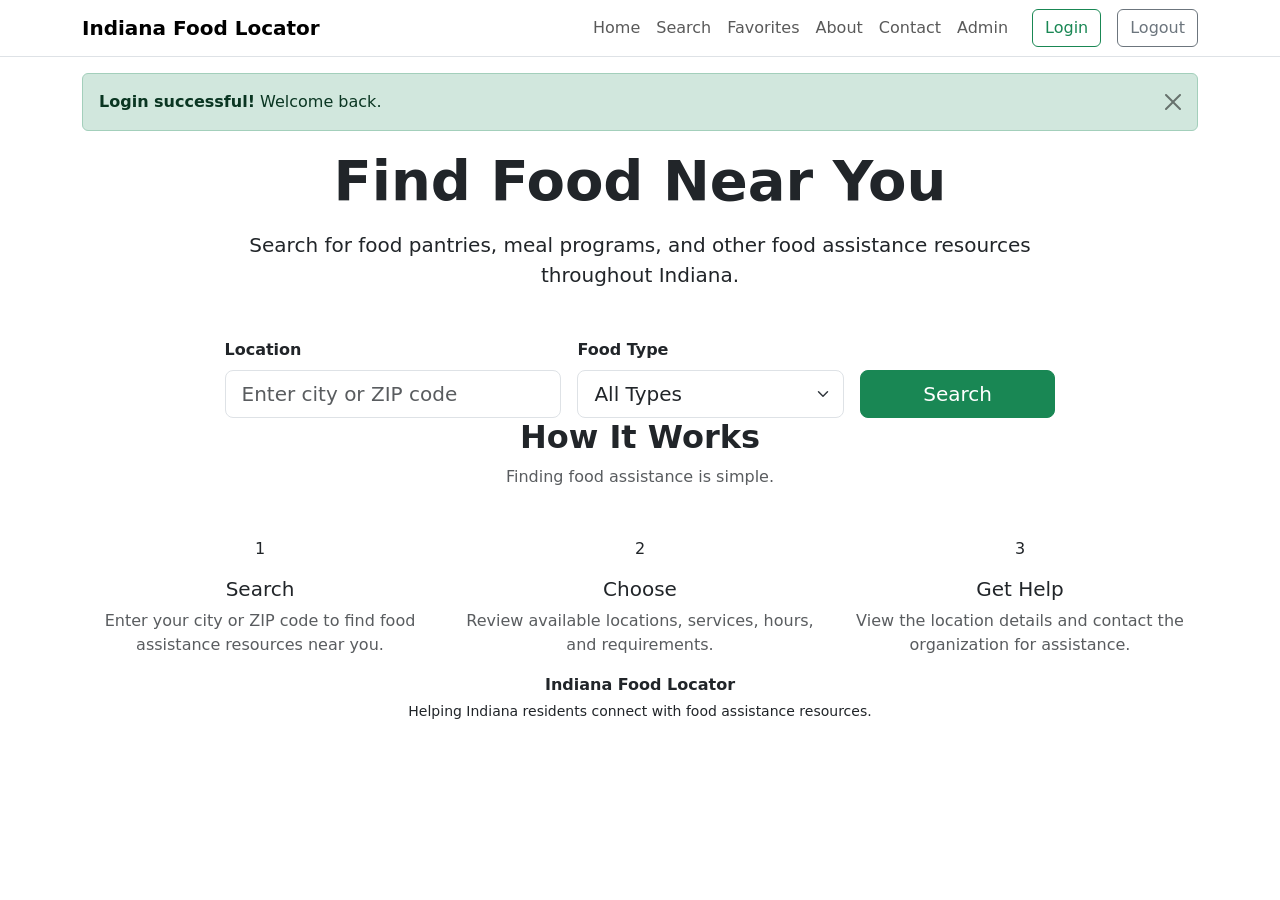
<file: src/main/resources/templates/index.html>
<!DOCTYPE html>
<html lang="en" xmlns:th="http://www.thymeleaf.org" xmlns:sec="http://www.thymeleaf.org/extras/spring-security">

<head>
    <meta charset="UTF-8">

    <meta name="viewport" content="width=device-width, initial-scale=1.0">

    <title>Indiana Food Locator</title>

    <!-- Bootstrap -->
    <link href="https://cdn.jsdelivr.net/npm/bootstrap@5.3.8/dist/css/bootstrap.min.css" rel="stylesheet">

    <!-- Custom CSS -->
    <link rel="stylesheet" th:href="@{/css/style.css}">
</head>

<body>

    <!-- Navigation -->
    <nav class="navbar navbar-expand-lg border-bottom bg-white">

        <div class="container">

            <a class="navbar-brand fw-bold" th:href="@{/}">
                Indiana Food Locator
            </a>

            <button class="navbar-toggler" type="button" data-bs-toggle="collapse" data-bs-target="#navbarNav">

                <span class="navbar-toggler-icon"></span>

            </button>

            <div class="collapse navbar-collapse" id="navbarNav">

                <ul class="navbar-nav ms-auto align-items-lg-center">

                    <li class="nav-item">
                        <a class="nav-link" th:href="@{/}">
                            Home
                        </a>
                    </li>

                    <li class="nav-item">
                        <a class="nav-link" th:href="@{/locations}">
                            Search
                        </a>
                    </li>

                    <li class="nav-item" sec:authorize="isAuthenticated()">

                        <a class="nav-link" th:href="@{/favorites}">
                            Favorites
                        </a>

                    </li>

                    <li class="nav-item">
                        <a class="nav-link" th:href="@{/about}">
                            About
                        </a>
                    </li>

                    <li class="nav-item">
                        <a class="nav-link" th:href="@{/contact}">
                            Contact
                        </a>
                    </li>

                    <li class="nav-item" sec:authorize="hasRole('ADMIN')">

                        <a class="nav-link" th:href="@{/admin/locations}">
                            Admin
                        </a>

                    </li>

                    <li class="nav-item ms-lg-3" sec:authorize="isAnonymous()">

                        <a class="btn btn-outline-success" th:href="@{/login}">
                            Login
                        </a>

                    </li>

                    <li class="nav-item ms-lg-3" sec:authorize="isAuthenticated()">

                        <form th:action="@{/logout}" method="post">

                            <button type="submit" class="btn btn-outline-secondary">
                                Logout
                            </button>

                        </form>

                    </li>

                </ul>


            </div>

        </div>

    </nav>

    <!-- Display login success message for users who have just logged in -->
    <div class="container mt-3" th:if="${param.loginSuccess}">
        <div class="alert alert-success alert-dismissible fade show" role="alert">
            <strong>Login successful!</strong> Welcome back.
            <button type="button" class="btn-close" data-bs-dismiss="alert" aria-label="Close">
            </button>
        </div>
    </div>


    <!-- Hero Section -->
    <section class="home-hero">

        <div class="container">

            <div class="row justify-content-center">

                <div class="col-lg-9 text-center">

                    <h1 class="display-4 fw-bold">
                        Find Food Near You
                    </h1>

                    <p class="lead mt-3">
                        Search for food pantries, meal programs,
                        and other food assistance resources
                        throughout Indiana.
                    </p>


                    <!-- Search Box -->
                    <div class="home-search-box mt-5">

                        <form th:action="@{/locations}" method="get">

                            <div class="row g-3">

                                <!-- Location -->
                                <div class="col-lg-5 text-start">

                                    <label for="location" class="form-label fw-semibold">
                                        Location
                                    </label>

                                    <input type="text" id="location" name="location"
                                        class="form-control form-control-lg" placeholder="Enter city or ZIP code">

                                </div>


                                <!-- Food Type -->
                                <div class="col-lg-4 text-start">

                                    <label for="category" class="form-label fw-semibold">
                                        Food Type
                                    </label>

                                    <select id="category" name="category" class="form-select form-select-lg">

                                        <option value="">
                                            All Types
                                        </option>

                                        <option value="Food Pantry">
                                            Food Pantry
                                        </option>

                                        <option value="Soup Kitchen">
                                            Soup Kitchen
                                        </option>

                                        <option value="Meal Program">
                                            Meal Program
                                        </option>

                                        <option value="Mobile Pantry">
                                            Mobile Pantry
                                        </option>

                                    </select>

                                </div>


                                <!-- Search -->
                                <div class="col-lg-3 d-flex align-items-end">

                                    <button type="submit" class="btn btn-success btn-lg w-100">

                                        Search

                                    </button>

                                </div>

                            </div>

                        </form>

                    </div>

                </div>

            </div>

        </div>

    </section>


    <!-- How It Works -->
    <section class="how-it-works">

        <div class="container">

            <div class="text-center mb-5">

                <h2 class="fw-bold">
                    How It Works
                </h2>

                <p class="text-muted">
                    Finding food assistance is simple.
                </p>

            </div>


            <div class="row g-4 text-center">

                <!-- Step 1 -->
                <div class="col-md-4">

                    <div class="how-card">

                        <div class="step-number">
                            1
                        </div>

                        <h3 class="h5 mt-3">
                            Search
                        </h3>

                        <p class="text-muted">
                            Enter your city or ZIP code to find
                            food assistance resources near you.
                        </p>

                    </div>

                </div>


                <!-- Step 2 -->
                <div class="col-md-4">

                    <div class="how-card">

                        <div class="step-number">
                            2
                        </div>

                        <h3 class="h5 mt-3">
                            Choose
                        </h3>

                        <p class="text-muted">
                            Review available locations,
                            services, hours, and requirements.
                        </p>

                    </div>

                </div>


                <!-- Step 3 -->
                <div class="col-md-4">

                    <div class="how-card">

                        <div class="step-number">
                            3
                        </div>

                        <h3 class="h5 mt-3">
                            Get Help
                        </h3>

                        <p class="text-muted">
                            View the location details and
                            contact the organization for assistance.
                        </p>

                    </div>

                </div>

            </div>

        </div>

    </section>


    <!-- Footer -->
    <footer class="home-footer">

        <div class="container text-center">

            <p class="mb-1 fw-semibold">
                Indiana Food Locator
            </p>

            <p class="small mb-0">
                Helping Indiana residents connect with food assistance resources.
            </p>

        </div>

    </footer>


    <script src="https://cdn.jsdelivr.net/npm/bootstrap@5.3.8/dist/js/bootstrap.bundle.min.js">
    </script>

</body>

</html>
</file>
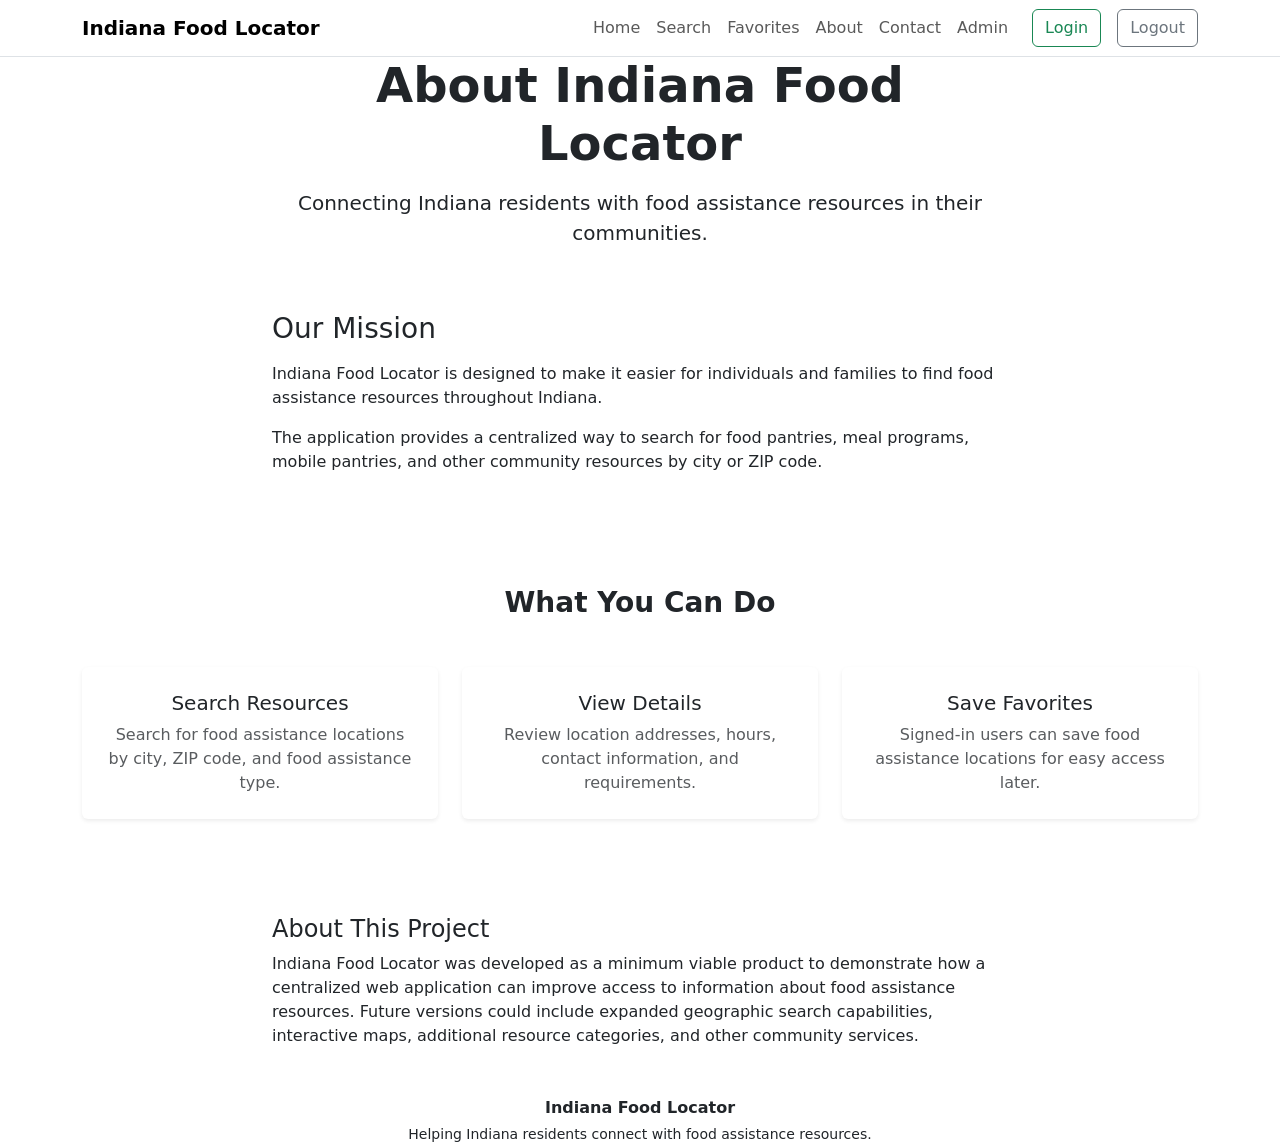
<file: src/main/resources/templates/about.html>
<!DOCTYPE html>
<html lang="en" xmlns:th="http://www.thymeleaf.org" xmlns:sec="http://www.thymeleaf.org/extras/spring-security">

<head>
    <meta charset="UTF-8">
    <meta name="viewport" content="width=device-width, initial-scale=1.0">

    <title>About | Indiana Food Locator</title>

    <link href="https://cdn.jsdelivr.net/npm/bootstrap@5.3.8/dist/css/bootstrap.min.css" rel="stylesheet">

    <link rel="stylesheet" th:href="@{/css/style.css}">
</head>

<body>

    <nav class="navbar navbar-expand-lg border-bottom bg-white">

        <div class="container">

            <a class="navbar-brand fw-bold" th:href="@{/}">
                Indiana Food Locator
            </a>

            <button class="navbar-toggler" type="button" data-bs-toggle="collapse" data-bs-target="#navbarNav">

                <span class="navbar-toggler-icon"></span>

            </button>

            <div class="collapse navbar-collapse" id="navbarNav">

                <ul class="navbar-nav ms-auto align-items-lg-center">

                    <li class="nav-item">
                        <a class="nav-link" th:href="@{/}">
                            Home
                        </a>
                    </li>

                    <li class="nav-item">
                        <a class="nav-link" th:href="@{/locations}">
                            Search
                        </a>
                    </li>

                    <li class="nav-item" sec:authorize="isAuthenticated()">

                        <a class="nav-link" th:href="@{/favorites}">
                            Favorites
                        </a>

                    </li>

                    <li class="nav-item">
                        <a class="nav-link" th:href="@{/about}">
                            About
                        </a>
                    </li>

                    <li class="nav-item">
                        <a class="nav-link" th:href="@{/contact}">
                            Contact
                        </a>
                    </li>

                    <li class="nav-item" sec:authorize="hasRole('ADMIN')">

                        <a class="nav-link" th:href="@{/admin/locations}">
                            Admin
                        </a>

                    </li>

                    <li class="nav-item ms-lg-3" sec:authorize="isAnonymous()">

                        <a class="btn btn-outline-success" th:href="@{/login}">
                            Login
                        </a>

                    </li>

                    <li class="nav-item ms-lg-3" sec:authorize="isAuthenticated()">

                        <form th:action="@{/logout}" method="post">

                            <button type="submit" class="btn btn-outline-secondary">
                                Logout
                            </button>

                        </form>

                    </li>

                </ul>

            </div>

        </div>

    </nav>


    <main>

        <!-- About Hero -->
        <section class="about-hero">

            <div class="container">

                <div class="row justify-content-center">

                    <div class="col-lg-8 text-center">

                        <h1 class="display-5 fw-bold">
                            About Indiana Food Locator
                        </h1>

                        <p class="lead mt-3">
                            Connecting Indiana residents with food assistance
                            resources in their communities.
                        </p>

                    </div>

                </div>

            </div>

        </section>


        <!-- Mission -->
        <section class="py-5">

            <div class="container">

                <div class="row justify-content-center">

                    <div class="col-lg-8">

                        <h2 class="h3 mb-3">
                            Our Mission
                        </h2>

                        <p>
                            Indiana Food Locator is designed to make it easier
                            for individuals and families to find food assistance
                            resources throughout Indiana.
                        </p>

                        <p>
                            The application provides a centralized way to search
                            for food pantries, meal programs, mobile pantries,
                            and other community resources by city or ZIP code.
                        </p>

                    </div>

                </div>

            </div>

        </section>


        <!-- Features -->
        <section class="about-features py-5">

            <div class="container">

                <div class="text-center mb-5">

                    <h2 class="h3 fw-bold">
                        What You Can Do
                    </h2>

                </div>


                <div class="row g-4">

                    <div class="col-md-4">

                        <div class="card h-100 border-0 shadow-sm">

                            <div class="card-body text-center p-4">

                                <h3 class="h5">
                                    Search Resources
                                </h3>

                                <p class="text-muted mb-0">
                                    Search for food assistance locations by
                                    city, ZIP code, and food assistance type.
                                </p>

                            </div>

                        </div>

                    </div>


                    <div class="col-md-4">

                        <div class="card h-100 border-0 shadow-sm">

                            <div class="card-body text-center p-4">

                                <h3 class="h5">
                                    View Details
                                </h3>

                                <p class="text-muted mb-0">
                                    Review location addresses, hours,
                                    contact information, and requirements.
                                </p>

                            </div>

                        </div>

                    </div>


                    <div class="col-md-4">

                        <div class="card h-100 border-0 shadow-sm">

                            <div class="card-body text-center p-4">

                                <h3 class="h5">
                                    Save Favorites
                                </h3>

                                <p class="text-muted mb-0">
                                    Signed-in users can save food assistance
                                    locations for easy access later.
                                </p>

                            </div>

                        </div>

                    </div>

                </div>

            </div>

        </section>


        <!-- MVP note -->
        <section class="py-5">

            <div class="container">

                <div class="row justify-content-center">

                    <div class="col-lg-8">

                        <div class="about-note">

                            <h2 class="h4">
                                About This Project
                            </h2>

                            <p class="mb-0">
                                Indiana Food Locator was developed as a
                                minimum viable product to demonstrate how a
                                centralized web application can improve access
                                to information about food assistance resources.
                                Future versions could include expanded geographic
                                search capabilities, interactive maps, additional
                                resource categories, and other community services.
                            </p>

                        </div>

                    </div>

                </div>

            </div>

        </section>

    </main>


    <footer class="home-footer">

        <div class="container text-center">

            <p class="mb-1 fw-semibold">
                Indiana Food Locator
            </p>

            <p class="small mb-0">
                Helping Indiana residents connect with food assistance resources.
            </p>

        </div>

    </footer>


    <script src="https://cdn.jsdelivr.net/npm/bootstrap@5.3.8/dist/js/bootstrap.bundle.min.js">
    </script>

</body>

</html>
</file>
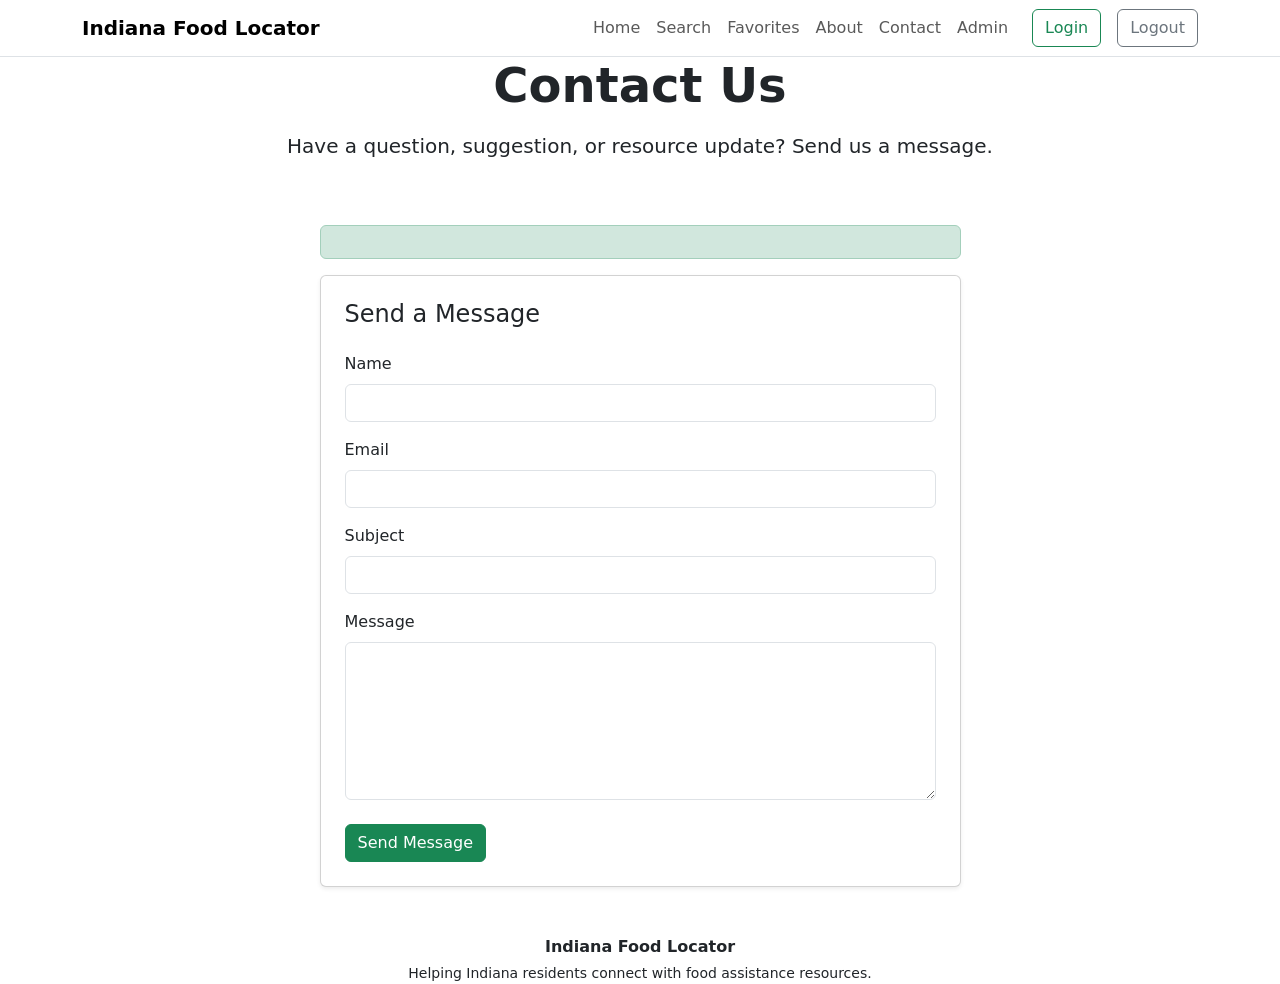
<file: src/main/resources/templates/contact.html>
<!DOCTYPE html>
<html lang="en" xmlns:th="http://www.thymeleaf.org" xmlns:sec="http://www.thymeleaf.org/extras/spring-security">

<head>
    <meta charset="UTF-8">

    <meta name="viewport" content="width=device-width, initial-scale=1.0">

    <title>Contact | Indiana Food Locator</title>

    <link href="https://cdn.jsdelivr.net/npm/bootstrap@5.3.8/dist/css/bootstrap.min.css" rel="stylesheet">

    <link rel="stylesheet" th:href="@{/css/style.css}">
</head>

<body>

    <nav class="navbar navbar-expand-lg border-bottom bg-white">

        <div class="container">

            <a class="navbar-brand fw-bold" th:href="@{/}">
                Indiana Food Locator
            </a>

            <button class="navbar-toggler" type="button" data-bs-toggle="collapse" data-bs-target="#navbarNav">

                <span class="navbar-toggler-icon"></span>

            </button>

            <div class="collapse navbar-collapse" id="navbarNav">

                <ul class="navbar-nav ms-auto align-items-lg-center">

                    <li class="nav-item">
                        <a class="nav-link" th:href="@{/}">
                            Home
                        </a>
                    </li>

                    <li class="nav-item">
                        <a class="nav-link" th:href="@{/locations}">
                            Search
                        </a>
                    </li>

                    <li class="nav-item" sec:authorize="isAuthenticated()">

                        <a class="nav-link" th:href="@{/favorites}">
                            Favorites
                        </a>

                    </li>

                    <li class="nav-item">
                        <a class="nav-link" th:href="@{/about}">
                            About
                        </a>
                    </li>

                    <li class="nav-item">
                        <a class="nav-link" th:href="@{/contact}">
                            Contact
                        </a>
                    </li>

                    <li class="nav-item" sec:authorize="hasRole('ADMIN')">

                        <a class="nav-link" th:href="@{/admin/locations}">
                            Admin
                        </a>

                    </li>

                    <li class="nav-item ms-lg-3" sec:authorize="isAnonymous()">

                        <a class="btn btn-outline-success" th:href="@{/login}">
                            Login
                        </a>

                    </li>

                    <li class="nav-item ms-lg-3" sec:authorize="isAuthenticated()">

                        <form th:action="@{/logout}" method="post">

                            <button type="submit" class="btn btn-outline-secondary">
                                Logout
                            </button>

                        </form>

                    </li>

                </ul>


            </div>

        </div>

    </nav>


    <main>

        <!-- Contact Hero -->
        <section class="contact-hero">

            <div class="container">

                <div class="row justify-content-center">

                    <div class="col-lg-8 text-center">

                        <h1 class="display-5 fw-bold">
                            Contact Us
                        </h1>

                        <p class="lead mt-3">
                            Have a question, suggestion, or resource update?
                            Send us a message.
                        </p>

                    </div>

                </div>

            </div>

        </section>


        <!-- Contact Form -->
        <section class="py-5">

            <div class="container">

                <div class="row justify-content-center">

                    <div class="col-lg-7">

                        <div th:if="${successMessage != null}" class="alert alert-success" th:text="${successMessage}">
                        </div>


                        <div class="card shadow-sm">

                            <div class="card-body p-4">

                                <h2 class="h4 mb-4">
                                    Send a Message
                                </h2>


                                <form th:action="@{/contact}" method="post">

                                    <div class="mb-3">

                                        <label for="name" class="form-label">

                                            Name

                                        </label>

                                        <input type="text" id="name" name="name" class="form-control" required>

                                    </div>


                                    <div class="mb-3">

                                        <label for="email" class="form-label">

                                            Email

                                        </label>

                                        <input type="email" id="email" name="email" class="form-control" required>

                                    </div>


                                    <div class="mb-3">

                                        <label for="subject" class="form-label">

                                            Subject

                                        </label>

                                        <input type="text" id="subject" name="subject" class="form-control" required>

                                    </div>


                                    <div class="mb-4">

                                        <label for="message" class="form-label">

                                            Message

                                        </label>

                                        <textarea id="message" name="message" class="form-control" rows="6" required>
                                    </textarea>

                                    </div>


                                    <button type="submit" class="btn btn-success">

                                        Send Message

                                    </button>

                                </form>

                            </div>

                        </div>

                    </div>

                </div>

            </div>

        </section>

    </main>


    <footer class="home-footer">

        <div class="container text-center">

            <p class="mb-1 fw-semibold">
                Indiana Food Locator
            </p>

            <p class="small mb-0">
                Helping Indiana residents connect with food assistance resources.
            </p>

        </div>

    </footer>


    <script src="https://cdn.jsdelivr.net/npm/bootstrap@5.3.8/dist/js/bootstrap.bundle.min.js">
    </script>

</body>

</html>
</file>
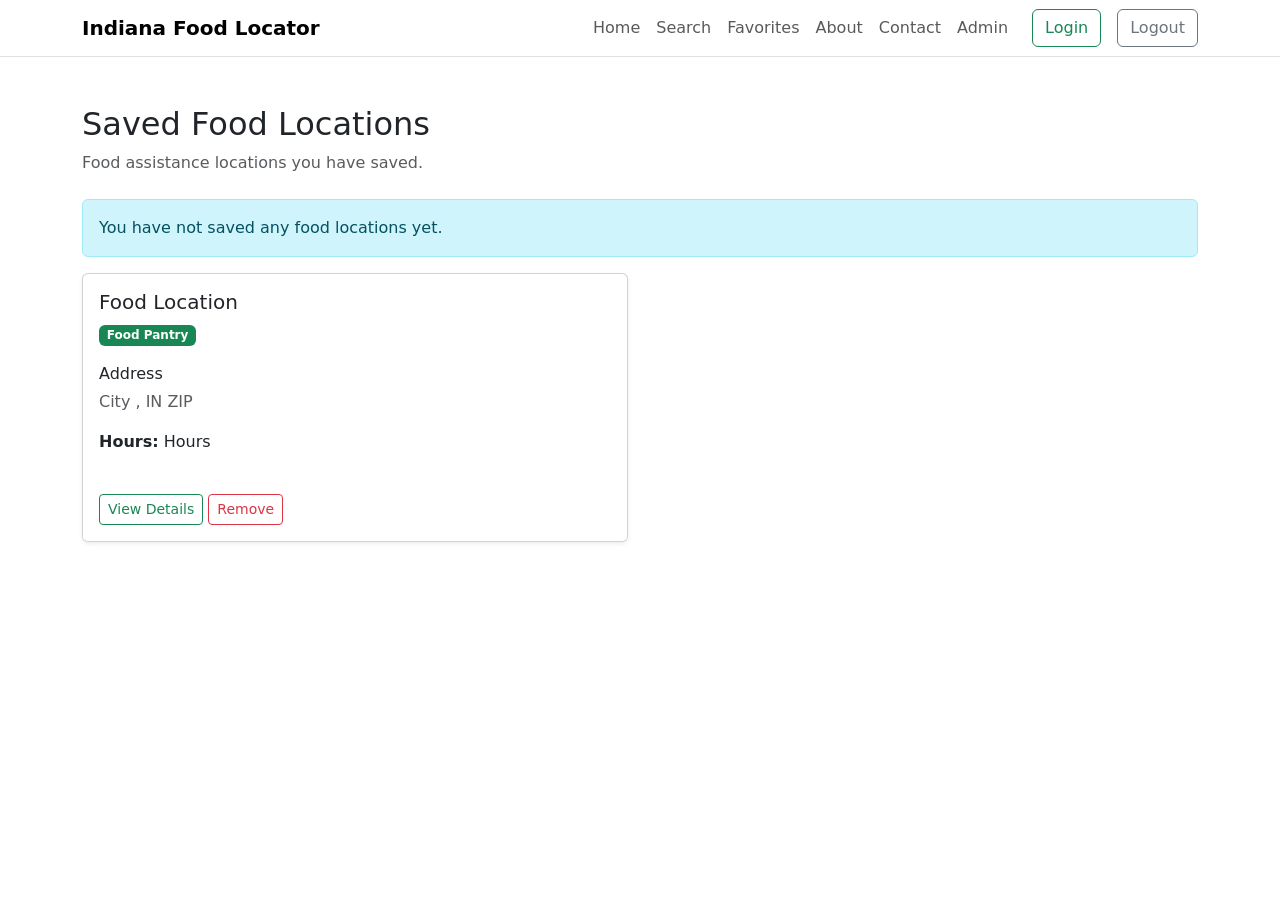
<file: src/main/resources/templates/favorites.html>
<!DOCTYPE html>
<html lang="en" xmlns:th="http://www.thymeleaf.org" xmlns:sec="http://www.thymeleaf.org/extras/spring-security">

<head>
    <meta charset="UTF-8">
    <meta name="viewport" content="width=device-width, initial-scale=1.0">

    <title>Favorites | Indiana Food Locator</title>

    <link href="https://cdn.jsdelivr.net/npm/bootstrap@5.3.8/dist/css/bootstrap.min.css" rel="stylesheet">

    <link rel="stylesheet" th:href="@{/css/style.css}">
</head>

<body>

    <nav class="navbar navbar-expand-lg border-bottom bg-white">

        <div class="container">

            <a class="navbar-brand fw-bold" th:href="@{/}">
                Indiana Food Locator
            </a>

            <ul class="navbar-nav ms-auto align-items-lg-center">

                <li class="nav-item">
                    <a class="nav-link" th:href="@{/}">
                        Home
                    </a>
                </li>

                <li class="nav-item">
                    <a class="nav-link" th:href="@{/locations}">
                        Search
                    </a>
                </li>

                <li class="nav-item" sec:authorize="isAuthenticated()">

                    <a class="nav-link" th:href="@{/favorites}">
                        Favorites
                    </a>

                </li>

                <li class="nav-item">
                    <a class="nav-link" th:href="@{/about}">
                        About
                    </a>
                </li>

                <li class="nav-item">
                    <a class="nav-link" th:href="@{/contact}">
                        Contact
                    </a>
                </li>

                <li class="nav-item" sec:authorize="hasRole('ADMIN')">

                    <a class="nav-link" th:href="@{/admin/locations}">
                        Admin
                    </a>

                </li>

                <li class="nav-item ms-lg-3" sec:authorize="isAnonymous()">

                    <a class="btn btn-outline-success" th:href="@{/login}">
                        Login
                    </a>

                </li>

                <li class="nav-item ms-lg-3" sec:authorize="isAuthenticated()">

                    <form th:action="@{/logout}" method="post">

                        <button type="submit" class="btn btn-outline-secondary">
                            Logout
                        </button>

                    </form>

                </li>

            </ul>


        </div>

    </nav>


    <main class="container py-5">

        <div class="mb-4">

            <h1 class="h2">
                Saved Food Locations
            </h1>

            <p class="text-muted">
                Food assistance locations you have saved.
            </p>

        </div>


        <div th:if="${#lists.isEmpty(favorites)}" class="alert alert-info">

            You have not saved any food locations yet.

        </div>


        <div class="row g-4">

            <div class="col-lg-6" th:each="favorite : ${favorites}">

                <div class="card h-100 shadow-sm">

                    <div class="card-body">

                        <h2 class="h5" th:text="${favorite.foodLocation.name}">
                            Food Location
                        </h2>

                        <span class="badge text-bg-success mb-3" th:text="${favorite.foodLocation.category}">
                            Food Pantry
                        </span>

                        <p class="mb-1">

                            <span th:text="${favorite.foodLocation.address}">
                                Address
                            </span>

                        </p>

                        <p class="text-muted">

                            <span th:text="${favorite.foodLocation.city}">
                                City
                            </span>,

                            <span th:text="${favorite.foodLocation.state}">
                                IN
                            </span>

                            <span th:text="${favorite.foodLocation.zipCode}">
                                ZIP
                            </span>

                        </p>

                        <p>

                            <strong>Hours:</strong>

                            <span th:text="${favorite.foodLocation.hours}">
                                Hours
                            </span>

                        </p>

                    </div>


                    <div class="card-footer bg-white border-0 pb-3">

                        <a th:href="@{/locations/{id}(id=${favorite.foodLocation.id})}"
                            class="btn btn-outline-success btn-sm">

                            View Details

                        </a>


                        <form th:action="@{/favorites/{id}/remove(id=${favorite.foodLocation.id})}" method="post"
                            class="d-inline">

                            <button type="submit" class="btn btn-outline-danger btn-sm">

                                Remove

                            </button>

                        </form>

                    </div>

                </div>

            </div>

        </div>

    </main>

</body>

</html>
</file>
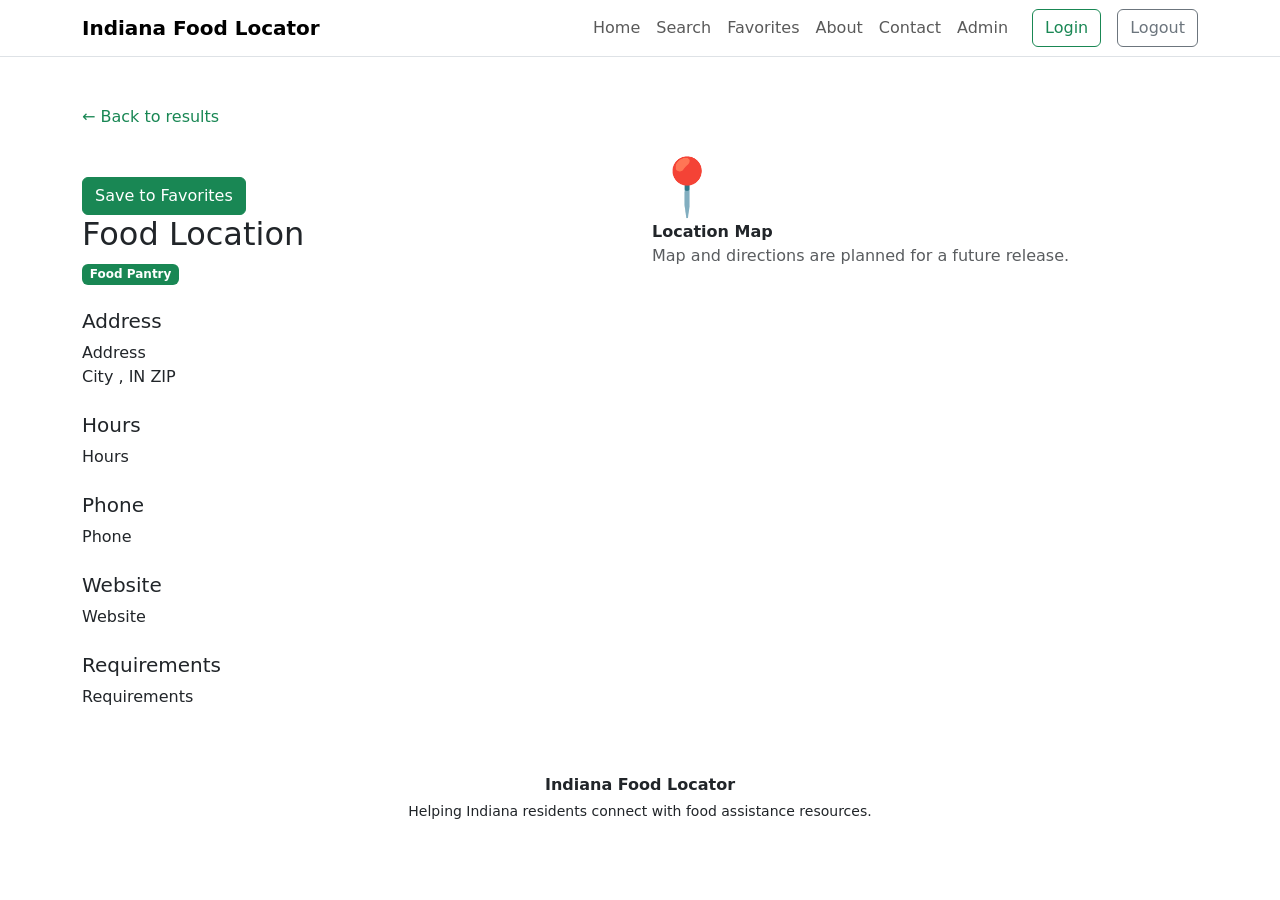
<file: src/main/resources/templates/location-details.html>
<!DOCTYPE html>
<html lang="en" xmlns:th="http://www.thymeleaf.org" xmlns:sec="http://www.thymeleaf.org/extras/spring-security">

<head>

    <meta charset="UTF-8">

    <meta name="viewport" content="width=device-width, initial-scale=1.0">

    <title th:text="${location.name + ' | Indiana Food Locator'}">
        Location Details
    </title>

    <link href="https://cdn.jsdelivr.net/npm/bootstrap@5.3.8/dist/css/bootstrap.min.css" rel="stylesheet">

    <link rel="stylesheet" th:href="@{/css/style.css}">

</head>

<body>

    <!-- Navigation -->
    <nav class="navbar navbar-expand-lg border-bottom bg-white">
        <div class="container">

            <a class="navbar-brand fw-bold" href="/">
                Indiana Food Locator
            </a>

            <button class="navbar-toggler" type="button" data-bs-toggle="collapse" data-bs-target="#navbarNav">
                <span class="navbar-toggler-icon"></span>
            </button>

            <div class="collapse navbar-collapse" id="navbarNav">

                <ul class="navbar-nav ms-auto align-items-lg-center">

                    <li class="nav-item">
                        <a class="nav-link" th:href="@{/}">
                            Home
                        </a>
                    </li>

                    <li class="nav-item">
                        <a class="nav-link" th:href="@{/locations}">
                            Search
                        </a>
                    </li>

                    <li class="nav-item" sec:authorize="isAuthenticated()">

                        <a class="nav-link" th:href="@{/favorites}">
                            Favorites
                        </a>

                    </li>

                    <li class="nav-item">
                        <a class="nav-link" th:href="@{/about}">
                            About
                        </a>
                    </li>

                    <li class="nav-item">
                        <a class="nav-link" th:href="@{/contact}">
                            Contact
                        </a>
                    </li>

                    <li class="nav-item" sec:authorize="hasRole('ADMIN')">

                        <a class="nav-link" th:href="@{/admin/locations}">
                            Admin
                        </a>

                    </li>

                    <li class="nav-item ms-lg-3" sec:authorize="isAnonymous()">

                        <a class="btn btn-outline-success" th:href="@{/login}">
                            Login
                        </a>

                    </li>

                    <li class="nav-item ms-lg-3" sec:authorize="isAuthenticated()">

                        <form th:action="@{/logout}" method="post">

                            <button type="submit" class="btn btn-outline-secondary">
                                Logout
                            </button>

                        </form>

                    </li>

                </ul>

            </div>
        </div>
    </nav>


    <main class="container py-5">

        <!-- Back button -->

        <a th:href="@{/locations}" class="text-decoration-none text-success">

            ← Back to results

        </a>


        <div class="row mt-4">

            <!-- Location Information -->

            <div class="col-lg-6">

                <div class="d-flex justify-content-between align-items-start">

                    <div>
                        <form th:action="@{/favorites/{id}(id=${location.id})}" method="post" class="mt-4">

                            <button type="submit" class="btn btn-success">

                                Save to Favorites

                            </button>

                        </form>

                        <h1 class="h2" th:text="${location.name}">
                            Food Location
                        </h1>

                        <span class="badge text-bg-success" th:text="${location.category}">
                            Food Pantry
                        </span>

                    </div>

                </div>


                <!-- Address -->

                <div class="mt-4">

                    <h5>Address</h5>

                    <p>

                        <span th:text="${location.address}">
                            Address
                        </span>

                        <br>

                        <span th:text="${location.city}">
                            City
                        </span>,

                        <span th:text="${location.state}">
                            IN
                        </span>

                        <span th:text="${location.zipCode}">
                            ZIP
                        </span>

                    </p>

                </div>


                <!-- Hours -->

                <div class="mt-4">

                    <h5>Hours</h5>

                    <p th:text="${location.hours}">
                        Hours
                    </p>

                </div>


                <!-- Phone -->

                <div class="mt-4" th:if="${location.phone != null}">

                    <h5>Phone</h5>

                    <p th:text="${location.phone}">
                        Phone
                    </p>

                </div>


                <!-- Website -->

                <div class="mt-4" th:if="${location.website != null}">

                    <h5>Website</h5>

                    <a th:href="${location.website}" th:text="${location.website}" target="_blank"
                        rel="noopener noreferrer">
                        Website
                    </a>

                </div>


                <!-- Requirements -->

                <div class="mt-4" th:if="${location.requirements != null}">

                    <h5>Requirements</h5>

                    <p th:text="${location.requirements}">
                        Requirements
                    </p>

                </div>

            </div>


            <!-- Map Placeholder -->

            <div class="col-lg-6 mt-4 mt-lg-0">

                <div class="map-placeholder">

                    <div>

                        <div class="display-4">
                            📍
                        </div>

                        <strong>
                            Location Map
                        </strong>

                        <p class="mb-0 text-muted">
                            Map and directions are planned for a future release.
                        </p>

                    </div>

                </div>

            </div>

        </div>

    </main>

    <!-- Footer -->
    <footer class="home-footer">

        <div class="container text-center">

            <p class="mb-1 fw-semibold">
                Indiana Food Locator
            </p>

            <p class="small mb-0">
                Helping Indiana residents connect with food assistance resources.
            </p>

        </div>

    </footer>


    <script src="https://cdn.jsdelivr.net/npm/bootstrap@5.3.8/dist/js/bootstrap.bundle.min.js">
    </script>

</body>

</html>
</file>
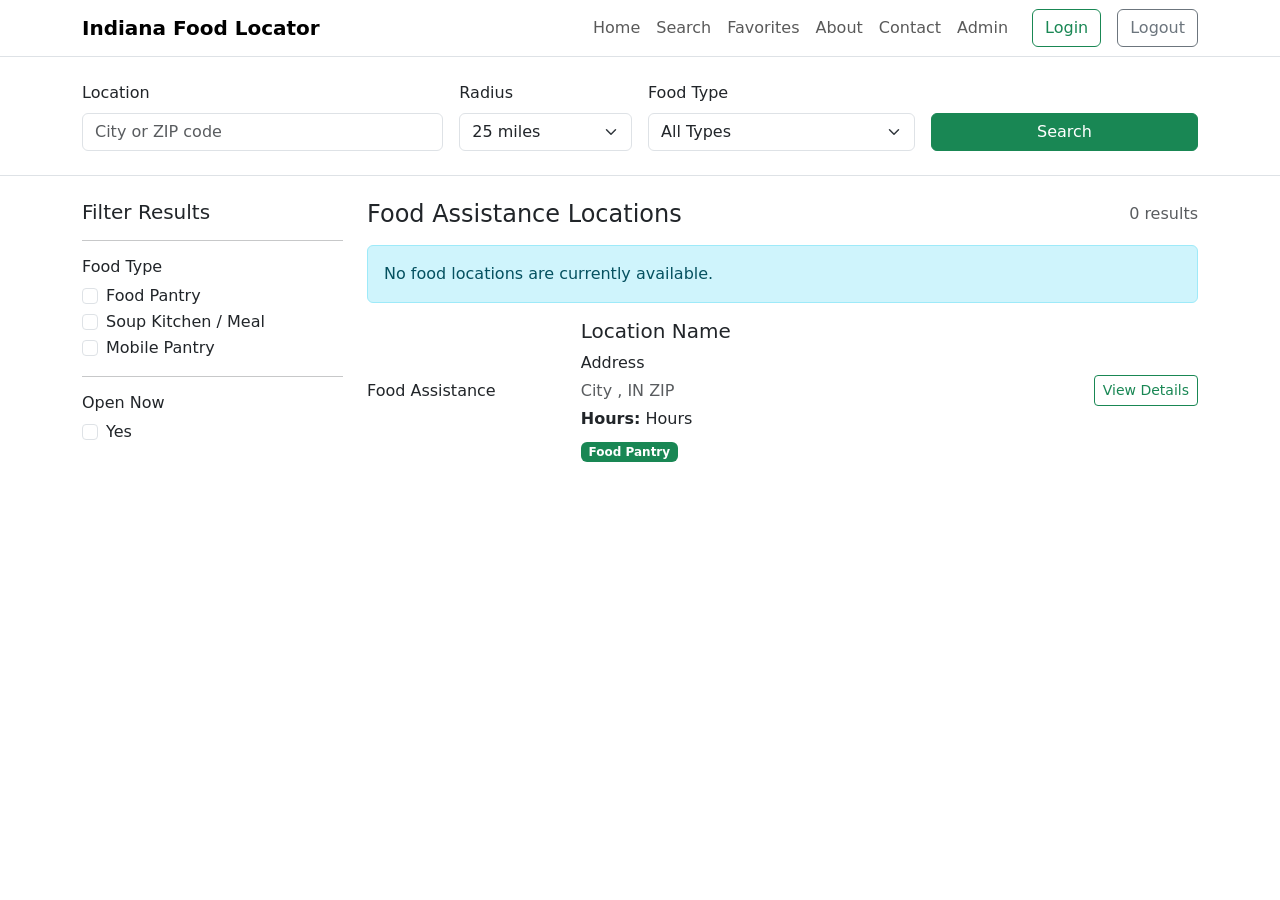
<file: src/main/resources/templates/locations.html>
<!DOCTYPE html>
<html lang="en" xmlns:th="http://www.thymeleaf.org" xmlns:sec="http://www.thymeleaf.org/extras/spring-security">

<head>
    <meta charset="UTF-8">
    <meta name="viewport" content="width=device-width, initial-scale=1.0">

    <title>Search Food Locations | Indiana Food Locator</title>

    <!-- Bootstrap -->
    <link href="https://cdn.jsdelivr.net/npm/bootstrap@5.3.8/dist/css/bootstrap.min.css" rel="stylesheet">

    <!-- Custom CSS -->
    <link rel="stylesheet" th:href="@{/css/style.css}">
</head>

<body>

    <!-- Navigation -->
    <nav class="navbar navbar-expand-lg border-bottom bg-white">
        <div class="container">

            <a class="navbar-brand fw-bold" href="/">
                Indiana Food Locator
            </a>

            <button class="navbar-toggler" type="button" data-bs-toggle="collapse" data-bs-target="#navbarNav">
                <span class="navbar-toggler-icon"></span>
            </button>

            <div class="collapse navbar-collapse" id="navbarNav">

                <ul class="navbar-nav ms-auto align-items-lg-center">

                    <li class="nav-item">
                        <a class="nav-link" th:href="@{/}">
                            Home
                        </a>
                    </li>

                    <li class="nav-item">
                        <a class="nav-link" th:href="@{/locations}">
                            Search
                        </a>
                    </li>

                    <li class="nav-item" sec:authorize="isAuthenticated()">

                        <a class="nav-link" th:href="@{/favorites}">
                            Favorites
                        </a>

                    </li>

                    <li class="nav-item">
                        <a class="nav-link" th:href="@{/about}">
                            About
                        </a>
                    </li>

                    <li class="nav-item">
                        <a class="nav-link" th:href="@{/contact}">
                            Contact
                        </a>
                    </li>

                    <li class="nav-item" sec:authorize="hasRole('ADMIN')">

                        <a class="nav-link" th:href="@{/admin/locations}">
                            Admin
                        </a>

                    </li>

                    <li class="nav-item ms-lg-3" sec:authorize="isAnonymous()">

                        <a class="btn btn-outline-success" th:href="@{/login}">
                            Login
                        </a>

                    </li>

                    <li class="nav-item ms-lg-3" sec:authorize="isAuthenticated()">

                        <form th:action="@{/logout}" method="post">

                            <button type="submit" class="btn btn-outline-secondary">
                                Logout
                            </button>

                        </form>

                    </li>

                </ul>

            </div>
        </div>
    </nav>


    <!-- Search Bar -->
    <section class="search-section border-bottom">
        <div class="container py-4">

            <form th:action="@{/locations}" th:method="get">

                <div class="row g-3 align-items-end">

                    <div class="col-md-4">

                        <label class="form-label">
                            Location
                        </label>

                        <input type="text" class="form-control" name="location" th:value="${searchLocation}"
                            placeholder="City or ZIP code">

                    </div>


                    <div class="col-md-2">

                        <label class="form-label">
                            Radius
                        </label>

                        <select class="form-select">
                            <option>10 miles</option>
                            <option selected>25 miles</option>
                            <option>50 miles</option>
                        </select>

                    </div>


                    <div class="col-md-3">

                        <label class="form-label">
                            Food Type
                        </label>

                        <select class="form-select" name="category">

                            <option value="" th:selected="${selectedCategory == null || selectedCategory == ''}">
                                All Types
                            </option>

                            <option value="Food Pantry" th:selected="${selectedCategory == 'Food Pantry'}">
                                Food Pantry
                            </option>

                            <option value="Soup Kitchen" th:selected="${selectedCategory == 'Soup Kitchen'}">
                                Soup Kitchen
                            </option>

                            <option value="Meal Program" th:selected="${selectedCategory == 'Meal Program'}">
                                Meal Program
                            </option>

                            <option value="Mobile Pantry" th:selected="${selectedCategory == 'Mobile Pantry'}">
                                Mobile Pantry
                            </option>

                        </select>

                    </div>


                    <div class="col-md-3">

                        <button type="submit" class="btn btn-success w-100">

                            Search

                        </button>

                    </div>

                </div>

            </form>

        </div>
    </section>


    <!-- Results -->
    <main class="container py-4">

        <div class="row">

            <!-- Filters -->
            <aside class="col-lg-3 mb-4">

                <div class="filter-panel">

                    <h5>Filter Results</h5>

                    <hr>

                    <h6>Food Type</h6>

                    <div class="form-check">
                        <input class="form-check-input" type="checkbox" id="pantry">

                        <label class="form-check-label" for="pantry">
                            Food Pantry
                        </label>
                    </div>

                    <div class="form-check">
                        <input class="form-check-input" type="checkbox" id="meal">

                        <label class="form-check-label" for="meal">
                            Soup Kitchen / Meal
                        </label>
                    </div>

                    <div class="form-check">
                        <input class="form-check-input" type="checkbox" id="mobile">

                        <label class="form-check-label" for="mobile">
                            Mobile Pantry
                        </label>
                    </div>

                    <hr>

                    <h6>Open Now</h6>

                    <div class="form-check">

                        <input class="form-check-input" type="checkbox" id="openNow">

                        <label class="form-check-label" for="openNow">
                            Yes
                        </label>

                    </div>

                </div>

            </aside>


            <!-- Location Results -->
            <section class="col-lg-9">

                <div class="d-flex justify-content-between align-items-center mb-3">

                    <h2 class="h4 mb-0">
                        Food Assistance Locations
                    </h2>

                    <span class="text-muted" th:text="${#lists.size(locations) + ' results'}">
                        0 results
                    </span>

                </div>


                <!-- No results -->
                <div th:if="${#lists.isEmpty(locations)}" class="alert alert-info">

                    No food locations are currently available.

                </div>


                <!-- Dynamic location cards -->
                <div th:each="location : ${locations}" class="location-card">

                    <div class="row align-items-center">

                        <!-- Placeholder image -->
                        <div class="col-md-3">

                            <div class="location-image">
                                Food Assistance
                            </div>

                        </div>


                        <!-- Location information -->
                        <div class="col-md-7">

                            <h3 class="h5" th:text="${location.name}">
                                Location Name
                            </h3>

                            <p class="mb-1">

                                <span th:text="${location.address}">
                                    Address
                                </span>

                            </p>

                            <p class="mb-1 text-muted">

                                <span th:text="${location.city}">
                                    City
                                </span>,

                                <span th:text="${location.state}">
                                    IN
                                </span>

                                <span th:text="${location.zipCode}">
                                    ZIP
                                </span>

                            </p>

                            <p class="mb-2">

                                <strong>Hours:</strong>

                                <span th:text="${location.hours}">
                                    Hours
                                </span>

                            </p>

                            <span class="badge text-bg-success" th:text="${location.category}">
                                Food Pantry
                            </span>

                        </div>


                        <!-- Details button -->
                        <div class="col-md-2 text-md-end mt-3 mt-md-0">

                            <a th:href="@{/locations/{id}(id=${location.id})}" class="btn btn-outline-success btn-sm">
                                View Details
                            </a>

                        </div>

                    </div>

                </div>

            </section>

        </div>

    </main>


    <script src="https://cdn.jsdelivr.net/npm/bootstrap@5.3.8/dist/js/bootstrap.bundle.min.js"></script>

</body>

</html>
</file>
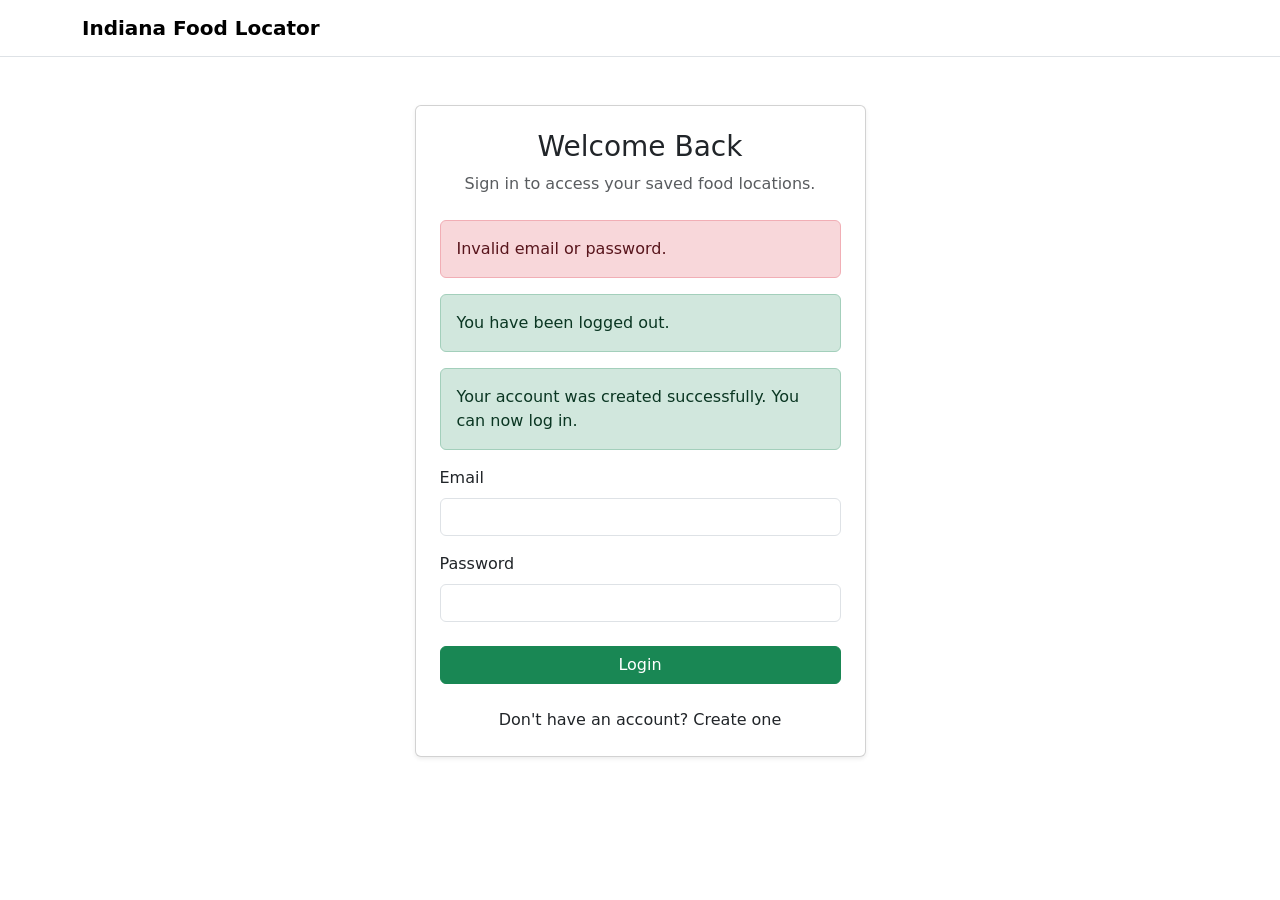
<file: src/main/resources/templates/login.html>
<!DOCTYPE html>
<html lang="en" xmlns:th="http://www.thymeleaf.org">

<head>
    <meta charset="UTF-8">
    <meta name="viewport" content="width=device-width, initial-scale=1.0">

    <title>Login | Indiana Food Locator</title>

    <link href="https://cdn.jsdelivr.net/npm/bootstrap@5.3.8/dist/css/bootstrap.min.css" rel="stylesheet">

    <link rel="stylesheet" th:href="@{/css/style.css}">
</head>

<body>

    <nav class="navbar navbar-expand-lg border-bottom bg-white">

        <div class="container">

            <a class="navbar-brand fw-bold" th:href="@{/}">
                Indiana Food Locator
            </a>

        </div>

    </nav>

    <main class="container py-5">

        <div class="row justify-content-center">

            <div class="col-md-7 col-lg-5">

                <div class="card shadow-sm">

                    <div class="card-body p-4">

                        <h1 class="h3 text-center mb-2">
                            Welcome Back
                        </h1>

                        <p class="text-muted text-center mb-4">
                            Sign in to access your saved food locations.
                        </p>

                        <div th:if="${param.error}" class="alert alert-danger">
                            Invalid email or password.
                        </div>

                        <div th:if="${param.logout}" class="alert alert-success">
                            You have been logged out.
                        </div>

                        <div th:if="${param.registered}" class="alert alert-success">
                            Your account was created successfully. You can now log in.
                        </div>

                        <form th:action="@{/login}" method="post">

                            <div class="mb-3">

                                <label for="username" class="form-label">
                                    Email
                                </label>

                                <input type="email" id="username" name="username" class="form-control"
                                    autocomplete="email" required>

                            </div>

                            <div class="mb-4">

                                <label for="password" class="form-label">
                                    Password
                                </label>

                                <input type="password" id="password" name="password" class="form-control"
                                    autocomplete="current-password" required>

                            </div>

                            <button type="submit" class="btn btn-success w-100">
                                Login
                            </button>

                        </form>

                        <p class="text-center mt-4 mb-0">
                            Don't have an account?

                            <a th:href="@{/register}">
                                Create one
                            </a>
                        </p>

                    </div>

                </div>

            </div>

        </div>

    </main>

</body>

</html>
</file>
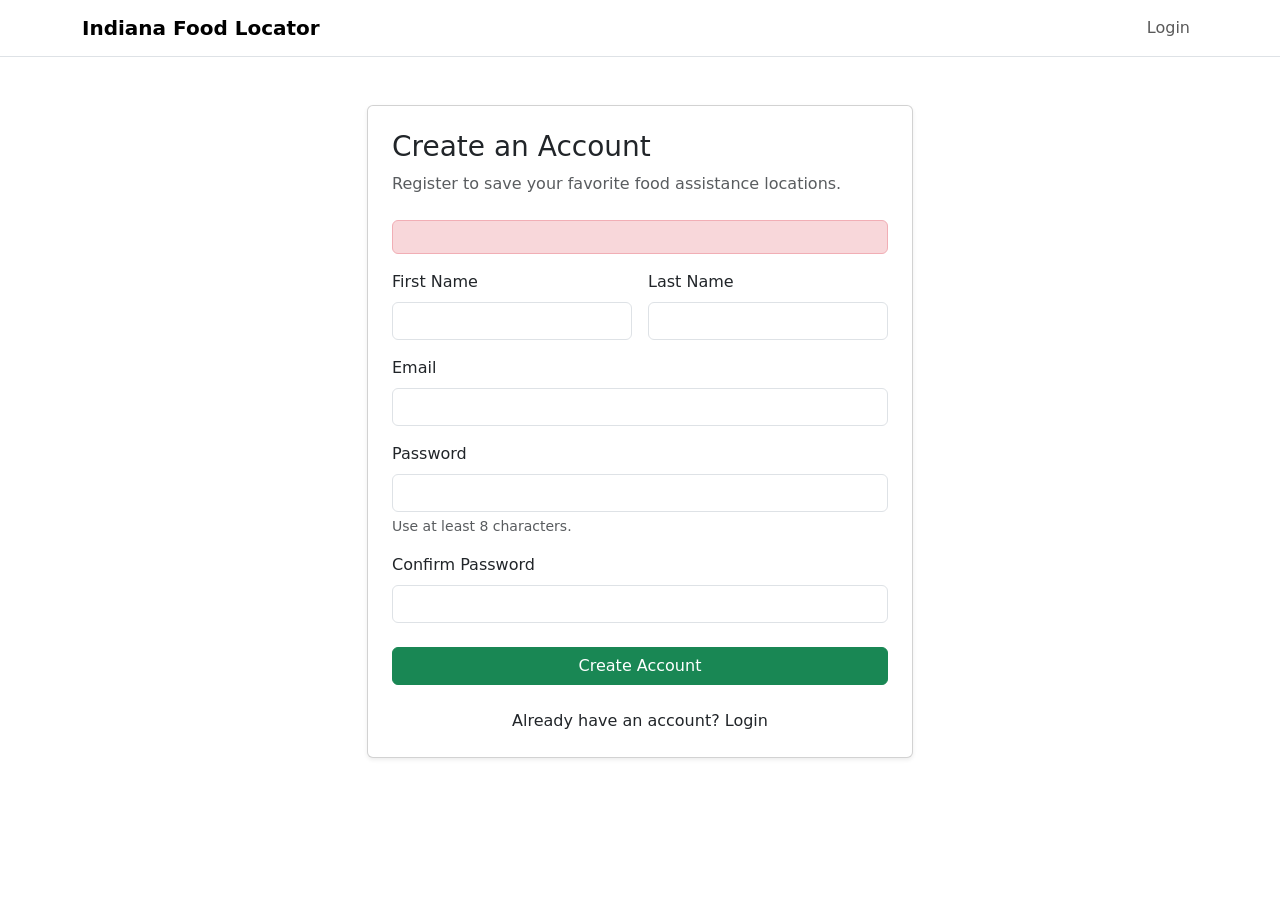
<file: src/main/resources/templates/register.html>
<!DOCTYPE html>
<html lang="en" xmlns:th="http://www.thymeleaf.org">

<head>
    <meta charset="UTF-8">
    <meta name="viewport" content="width=device-width, initial-scale=1.0">

    <title>Register | Indiana Food Locator</title>

    <link href="https://cdn.jsdelivr.net/npm/bootstrap@5.3.8/dist/css/bootstrap.min.css" rel="stylesheet">

    <link rel="stylesheet" th:href="@{/css/style.css}">
</head>

<body>

    <nav class="navbar navbar-expand-lg border-bottom bg-white">
        <div class="container">

            <a class="navbar-brand fw-bold" th:href="@{/}">
                Indiana Food Locator
            </a>

            <div class="navbar-nav ms-auto">
                <a class="nav-link" th:href="@{/login}">
                    Login
                </a>
            </div>

        </div>
    </nav>

    <main class="container py-5">

        <div class="row justify-content-center">

            <div class="col-md-8 col-lg-6">

                <div class="card shadow-sm">

                    <div class="card-body p-4">

                        <h1 class="h3 mb-2">
                            Create an Account
                        </h1>

                        <p class="text-muted mb-4">
                            Register to save your favorite food assistance locations.
                        </p>

                        <div th:if="${registrationError != null}" class="alert alert-danger"
                            th:text="${registrationError}">
                        </div>

                        <form th:action="@{/register}" th:object="${user}" method="post" id="registrationForm">

                            <div class="row g-3">

                                <div class="col-md-6">

                                    <label for="firstName" class="form-label">
                                        First Name
                                    </label>

                                    <input type="text" id="firstName" th:field="*{firstName}" class="form-control"
                                        required>

                                </div>

                                <div class="col-md-6">

                                    <label for="lastName" class="form-label">
                                        Last Name
                                    </label>

                                    <input type="text" id="lastName" th:field="*{lastName}" class="form-control"
                                        required>

                                </div>

                                <div class="col-12">

                                    <label for="email" class="form-label">
                                        Email
                                    </label>

                                    <input type="email" id="email" th:field="*{email}" class="form-control" required>

                                </div>

                                <div class="col-12">

                                    <label for="password" class="form-label">
                                        Password
                                    </label>

                                    <input type="password" id="password" th:field="*{password}" class="form-control"
                                        minlength="8" required>

                                    <div class="form-text">
                                        Use at least 8 characters.
                                    </div>

                                </div>

                                <div class="col-12">

                                    <label for="confirmPassword" class="form-label">
                                        Confirm Password
                                    </label>

                                    <input type="password" id="confirmPassword" class="form-control" minlength="8"
                                        required>

                                    <div id="passwordError" class="text-danger small mt-1 d-none">
                                        Passwords do not match.
                                    </div>

                                </div>

                                <div class="col-12 mt-4">

                                    <button type="submit" class="btn btn-success w-100">
                                        Create Account
                                    </button>

                                </div>

                            </div>

                        </form>

                        <p class="text-center mt-4 mb-0">
                            Already have an account?

                            <a th:href="@{/login}">
                                Login
                            </a>
                        </p>

                    </div>

                </div>

            </div>

        </div>

    </main>

    <script>
        const form = document.getElementById("registrationForm");
        const password = document.getElementById("password");
        const confirmPassword = document.getElementById("confirmPassword");
        const passwordError = document.getElementById("passwordError");

        form.addEventListener("submit", function (event) {

            if (password.value !== confirmPassword.value) {
                event.preventDefault();
                passwordError.classList.remove("d-none");
                confirmPassword.focus();
            } else {
                passwordError.classList.add("d-none");
            }
        });
    </script>

</body>

</html>
</file>
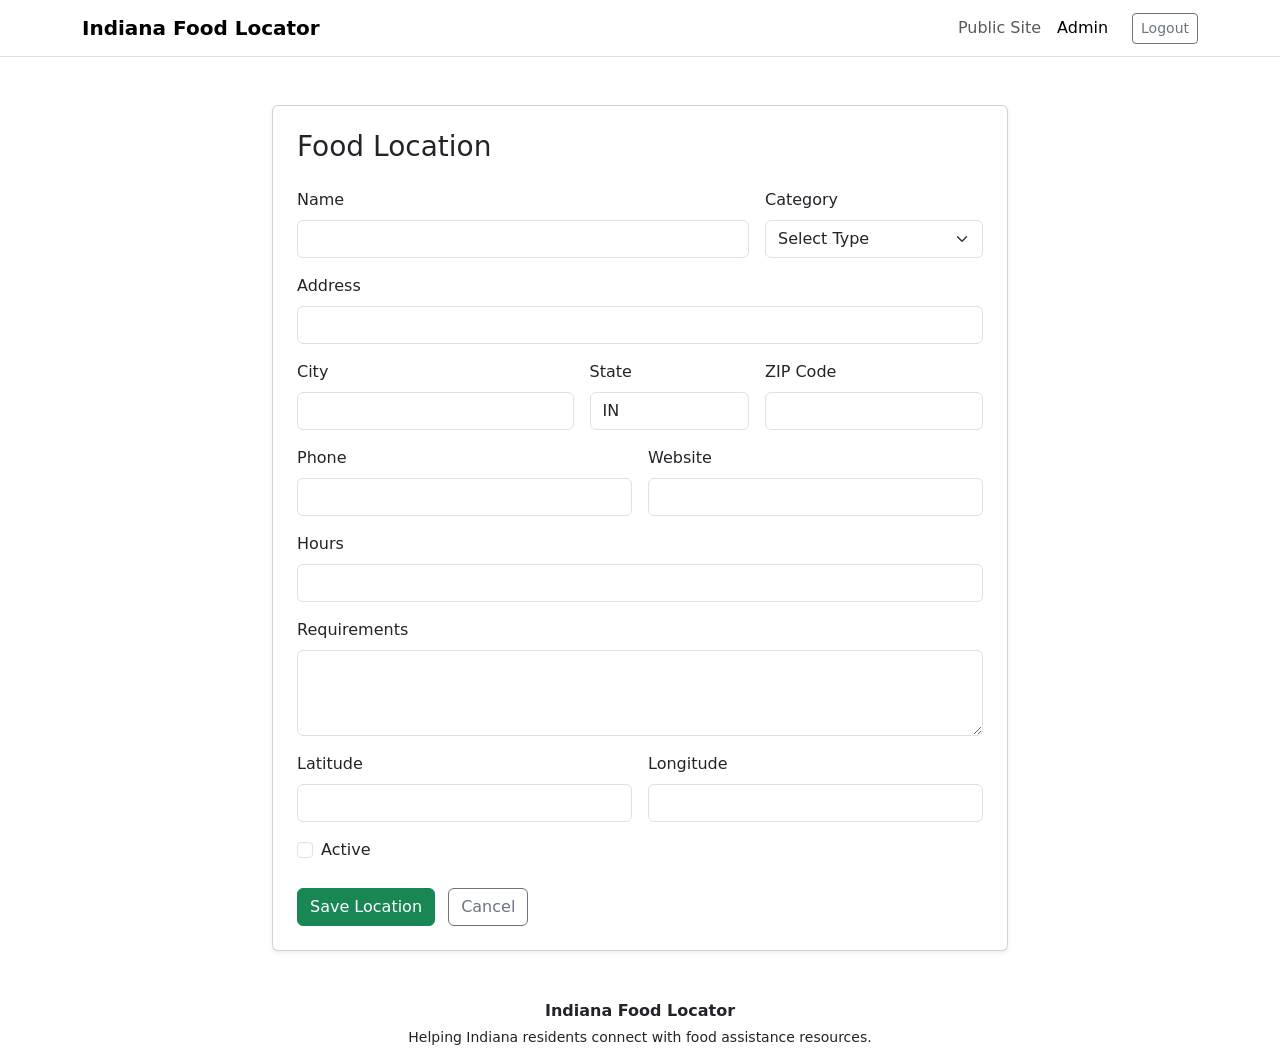
<file: src/main/resources/templates/admin/location-form.html>
<!DOCTYPE html>
<html lang="en" xmlns:th="http://www.thymeleaf.org" xmlns:sec="http://www.thymeleaf.org/extras/spring-security">

<head>
    <meta charset="UTF-8">

    <meta name="viewport" content="width=device-width, initial-scale=1.0">

    <title>Add Food Location | Indiana Food Locator</title>

    <link href="https://cdn.jsdelivr.net/npm/bootstrap@5.3.8/dist/css/bootstrap.min.css" rel="stylesheet">

    <link rel="stylesheet" th:href="@{/css/style.css}">
</head>

<body>

    <nav class="navbar navbar-expand-lg border-bottom bg-white">

        <div class="container">

            <a class="navbar-brand fw-bold" th:href="@{/}">
                Indiana Food Locator
            </a>

            <button class="navbar-toggler" type="button" data-bs-toggle="collapse" data-bs-target="#navbarNav">

                <span class="navbar-toggler-icon"></span>

            </button>

            <div class="collapse navbar-collapse" id="navbarNav">

                <ul class="navbar-nav ms-auto align-items-center">

                    <li class="nav-item">
                        <a class="nav-link" th:href="@{/}">
                            Public Site
                        </a>
                    </li>

                    <li class="nav-item">
                        <a class="nav-link active" th:href="@{/admin/locations}">
                            Admin
                        </a>
                    </li>


                    <li class="nav-item">
                        <form th:action="@{/logout}" method="post" class="ms-3">

                            <button type="submit" class="btn btn-outline-secondary btn-sm">
                                Logout
                            </button>

                        </form>
                    </li>


                </ul>

            </div>

        </div>

    </nav>


    <main class="container py-5">

        <div class="row justify-content-center">

            <div class="col-lg-8">

                <div class="card shadow-sm">

                    <div class="card-body p-4">

                        <h1 class="h3 mb-4" th:text="${foodLocation.id == null
            ? 'Add Food Location'
            : 'Edit Food Location'}">

                            Food Location
                        </h1>


                        <form th:action="${foodLocation.id == null}
        ? @{/admin/locations}
        : @{/admin/locations/{id}(id=${foodLocation.id})}" th:object="${foodLocation}" method="post">

                            <div class="row g-3">


                                <div class="col-md-8">

                                    <label class="form-label">
                                        Name
                                    </label>

                                    <input type="text" th:field="*{name}" class="form-control" required>

                                </div>


                                <div class="col-md-4">

                                    <label class="form-label">
                                        Category
                                    </label>

                                    <select th:field="*{category}" class="form-select" required>

                                        <option value="">
                                            Select Type
                                        </option>

                                        <option value="Food Pantry">
                                            Food Pantry
                                        </option>

                                        <option value="Soup Kitchen">
                                            Soup Kitchen
                                        </option>

                                        <option value="Meal Program">
                                            Meal Program
                                        </option>

                                        <option value="Mobile Pantry">
                                            Mobile Pantry
                                        </option>

                                    </select>

                                </div>


                                <div class="col-12">

                                    <label class="form-label">
                                        Address
                                    </label>

                                    <input type="text" th:field="*{address}" class="form-control" required>

                                </div>


                                <div class="col-md-5">

                                    <label class="form-label">
                                        City
                                    </label>

                                    <input type="text" th:field="*{city}" class="form-control" required>

                                </div>


                                <div class="col-md-3">

                                    <label class="form-label">
                                        State
                                    </label>

                                    <input type="text" th:field="*{state}" class="form-control" maxlength="2" value="IN"
                                        required>

                                </div>


                                <div class="col-md-4">

                                    <label class="form-label">
                                        ZIP Code
                                    </label>

                                    <input type="text" th:field="*{zipCode}" class="form-control" required>

                                </div>


                                <div class="col-md-6">

                                    <label class="form-label">
                                        Phone
                                    </label>

                                    <input type="text" th:field="*{phone}" class="form-control">

                                </div>


                                <div class="col-md-6">

                                    <label class="form-label">
                                        Website
                                    </label>

                                    <input type="url" th:field="*{website}" class="form-control">

                                </div>


                                <div class="col-12">

                                    <label class="form-label">
                                        Hours
                                    </label>

                                    <input type="text" th:field="*{hours}" class="form-control">

                                </div>


                                <div class="col-12">

                                    <label class="form-label">
                                        Requirements
                                    </label>

                                    <textarea th:field="*{requirements}" class="form-control" rows="3">
                                </textarea>

                                </div>


                                <div class="col-md-6">

                                    <label class="form-label">
                                        Latitude
                                    </label>

                                    <input type="number" step="0.0000001" th:field="*{latitude}" class="form-control">

                                </div>


                                <div class="col-md-6">

                                    <label class="form-label">
                                        Longitude
                                    </label>

                                    <input type="number" step="0.0000001" th:field="*{longitude}" class="form-control">

                                </div>


                                <div class="col-12">

                                    <div class="form-check">

                                        <input type="checkbox" th:field="*{active}" class="form-check-input">

                                        <label class="form-check-label">
                                            Active
                                        </label>

                                    </div>

                                </div>


                                <div class="col-12 mt-4">

                                    <button type="submit" class="btn btn-success">

                                        Save Location

                                    </button>

                                    <a th:href="@{/admin/locations}" class="btn btn-outline-secondary ms-2">

                                        Cancel

                                    </a>

                                </div>

                            </div>

                        </form>

                    </div>

                </div>

            </div>

        </div>

    </main>

    <footer class="home-footer">

        <div class="container text-center">

            <p class="mb-1 fw-semibold">
                Indiana Food Locator
            </p>

            <p class="small mb-0">
                Helping Indiana residents connect with food assistance resources.
            </p>

        </div>

    </footer>


    <script src="https://cdn.jsdelivr.net/npm/bootstrap@5.3.8/dist/js/bootstrap.bundle.min.js">
    </script>

</body>

</html>
</file>
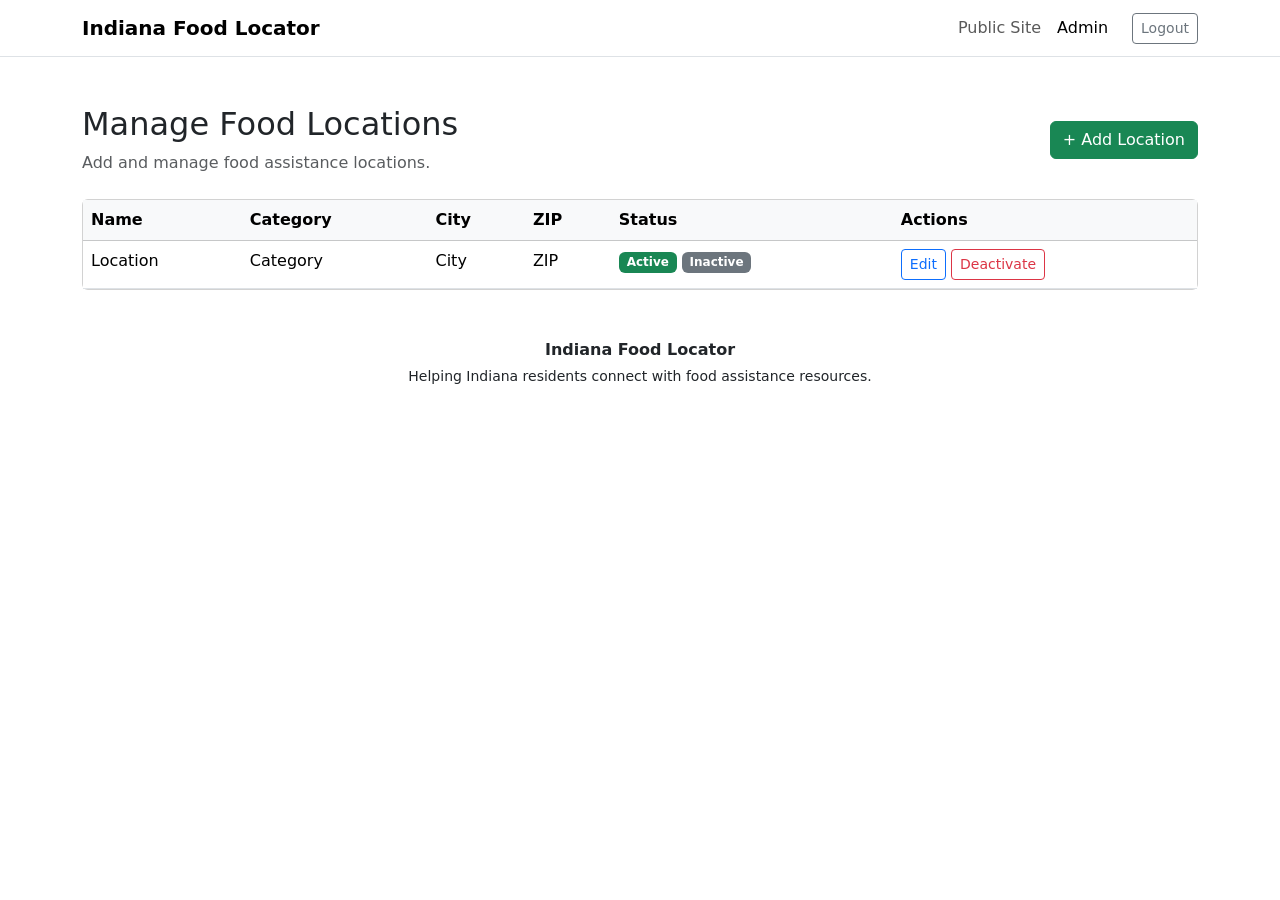
<file: src/main/resources/templates/admin/locations.html>
<!DOCTYPE html>
<html lang="en" xmlns:th="http://www.thymeleaf.org" xmlns:sec="http://www.thymeleaf.org/extras/spring-security">

<head>
    <meta charset="UTF-8">

    <meta name="viewport" content="width=device-width, initial-scale=1.0">

    <title>Manage Food Locations | Indiana Food Locator</title>

    <link href="https://cdn.jsdelivr.net/npm/bootstrap@5.3.8/dist/css/bootstrap.min.css" rel="stylesheet">

    <link rel="stylesheet" th:href="@{/css/style.css}">
</head>

<body>

    <nav class="navbar navbar-expand-lg border-bottom bg-white">

        <div class="container">

            <a class="navbar-brand fw-bold" th:href="@{/}">
                Indiana Food Locator
            </a>

            <button class="navbar-toggler" type="button" data-bs-toggle="collapse" data-bs-target="#navbarNav">

                <span class="navbar-toggler-icon"></span>

            </button>

            <div class="collapse navbar-collapse" id="navbarNav">

                <ul class="navbar-nav ms-auto align-items-center">

                    <li class="nav-item">
                        <a class="nav-link" th:href="@{/}">
                            Public Site
                        </a>
                    </li>

                    <li class="nav-item">
                        <a class="nav-link active" th:href="@{/admin/locations}">
                            Admin
                        </a>
                    </li>


                    <li class="nav-item">
                        <form th:action="@{/logout}" method="post" class="ms-3">

                            <button type="submit" class="btn btn-outline-secondary btn-sm">
                                Logout
                            </button>

                        </form>
                    </li>


                </ul>

            </div>

        </div>

    </nav>


    <main class="container py-5">

        <div class="d-flex justify-content-between
                align-items-center mb-4">

            <div>

                <h1 class="h2">
                    Manage Food Locations
                </h1>

                <p class="text-muted mb-0">
                    Add and manage food assistance locations.
                </p>

            </div>

            <a th:href="@{/admin/locations/new}" class="btn btn-success">

                + Add Location

            </a>

        </div>


        <div class="card">

            <div class="table-responsive">

                <table class="table table-hover mb-0">

                    <thead class="table-light">

                        <tr>
                            <th>Name</th>
                            <th>Category</th>
                            <th>City</th>
                            <th>ZIP</th>
                            <th>Status</th>
                            <th>Actions</th>
                        </tr>

                    </thead>


                    <tbody>

                        <tr th:each="location : ${locations}">

                            <td th:text="${location.name}">
                                Location
                            </td>

                            <td th:text="${location.category}">
                                Category
                            </td>

                            <td th:text="${location.city}">
                                City
                            </td>

                            <td th:text="${location.zipCode}">
                                ZIP
                            </td>

                            <td>

                                <span th:if="${location.active}" class="badge text-bg-success">

                                    Active

                                </span>

                                <span th:unless="${location.active}" class="badge text-bg-secondary">

                                    Inactive

                                </span>

                            </td>

                            <td>

                                <a th:href="@{/admin/locations/{id}/edit(id=${location.id})}"
                                    class="btn btn-sm btn-outline-primary">
                                    Edit
                                </a>

                                <form th:if="${location.active}"
                                    th:action="@{/admin/locations/{id}/deactivate(id=${location.id})}" method="post"
                                    class="d-inline">

                                    <button type="submit" class="btn btn-sm btn-outline-danger">
                                        Deactivate
                                    </button>

                                </form>

                            </td>

                        </tr>

                    </tbody>

                </table>

            </div>

        </div>

    </main>

    <footer class="home-footer">

        <div class="container text-center">

            <p class="mb-1 fw-semibold">
                Indiana Food Locator
            </p>

            <p class="small mb-0">
                Helping Indiana residents connect with food assistance resources.
            </p>

        </div>

    </footer>


    <script src="https://cdn.jsdelivr.net/npm/bootstrap@5.3.8/dist/js/bootstrap.bundle.min.js">
    </script>

</body>

</html>
</file>
